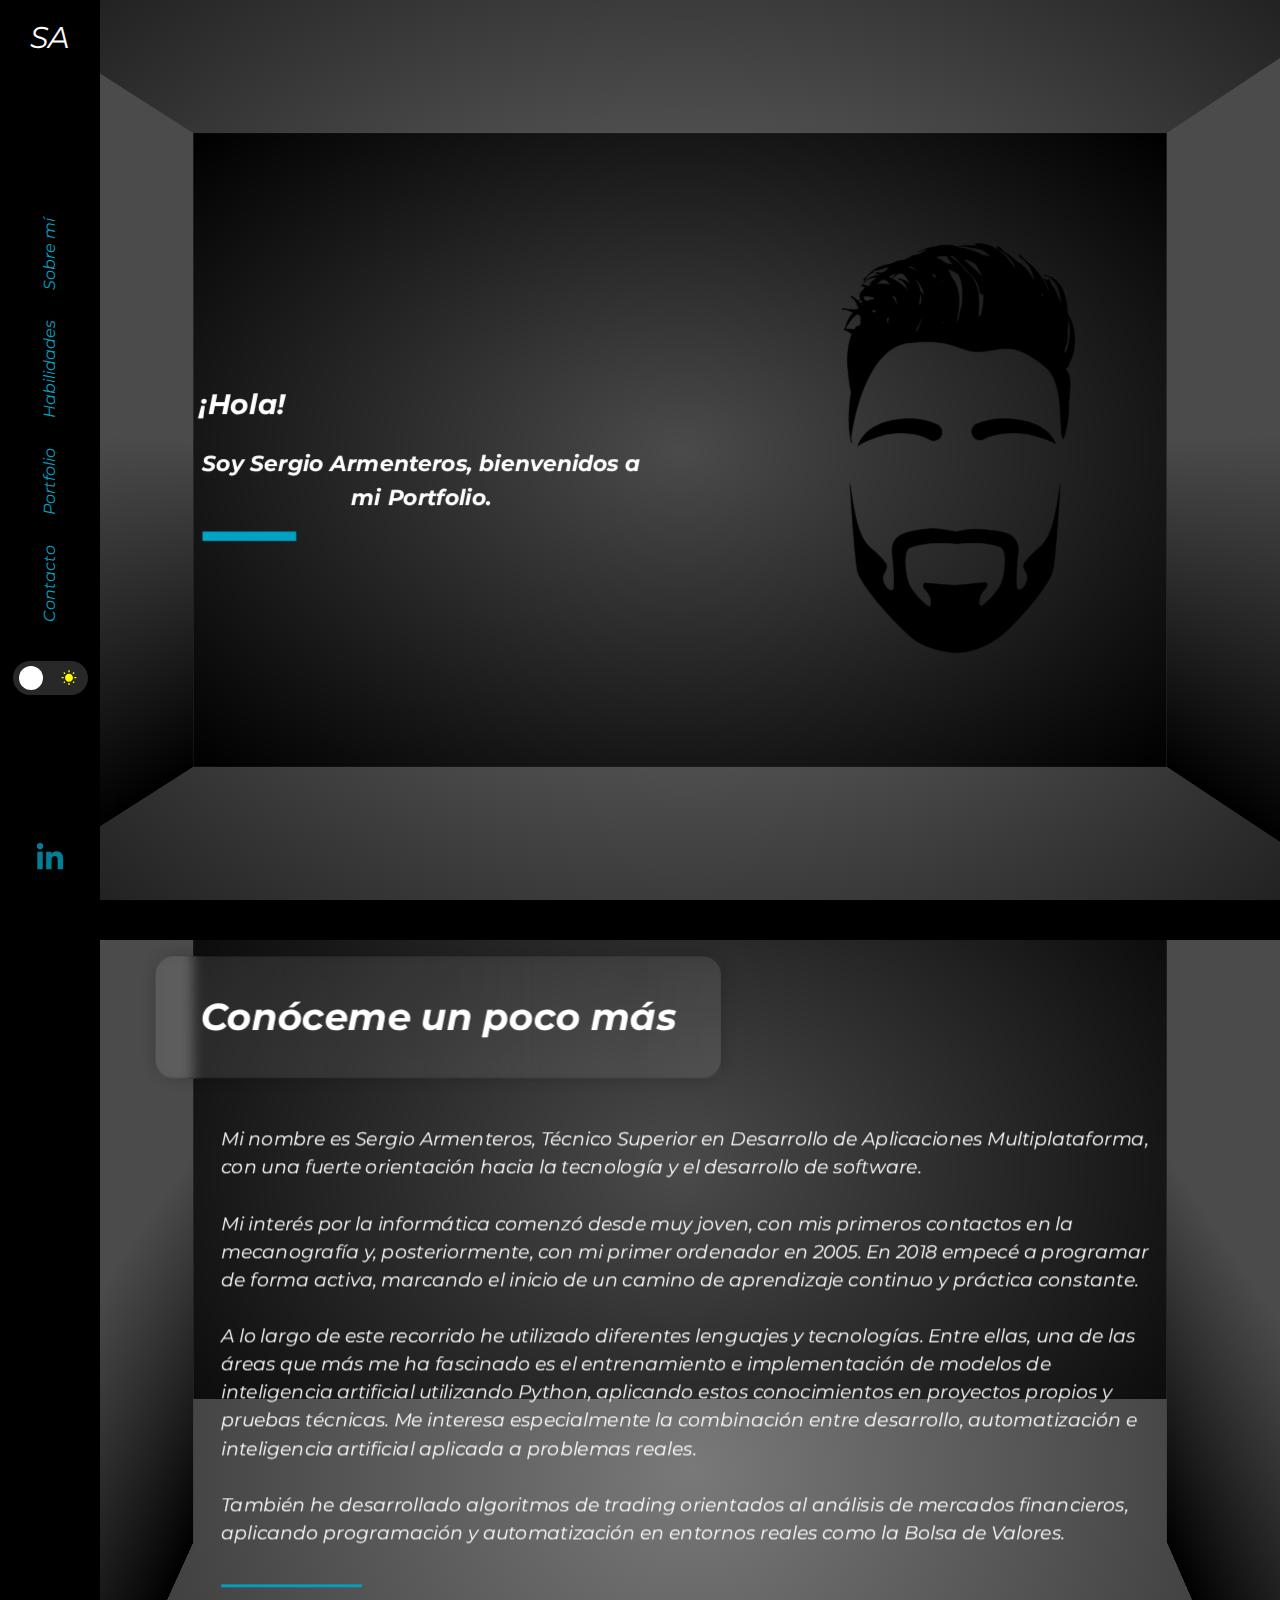
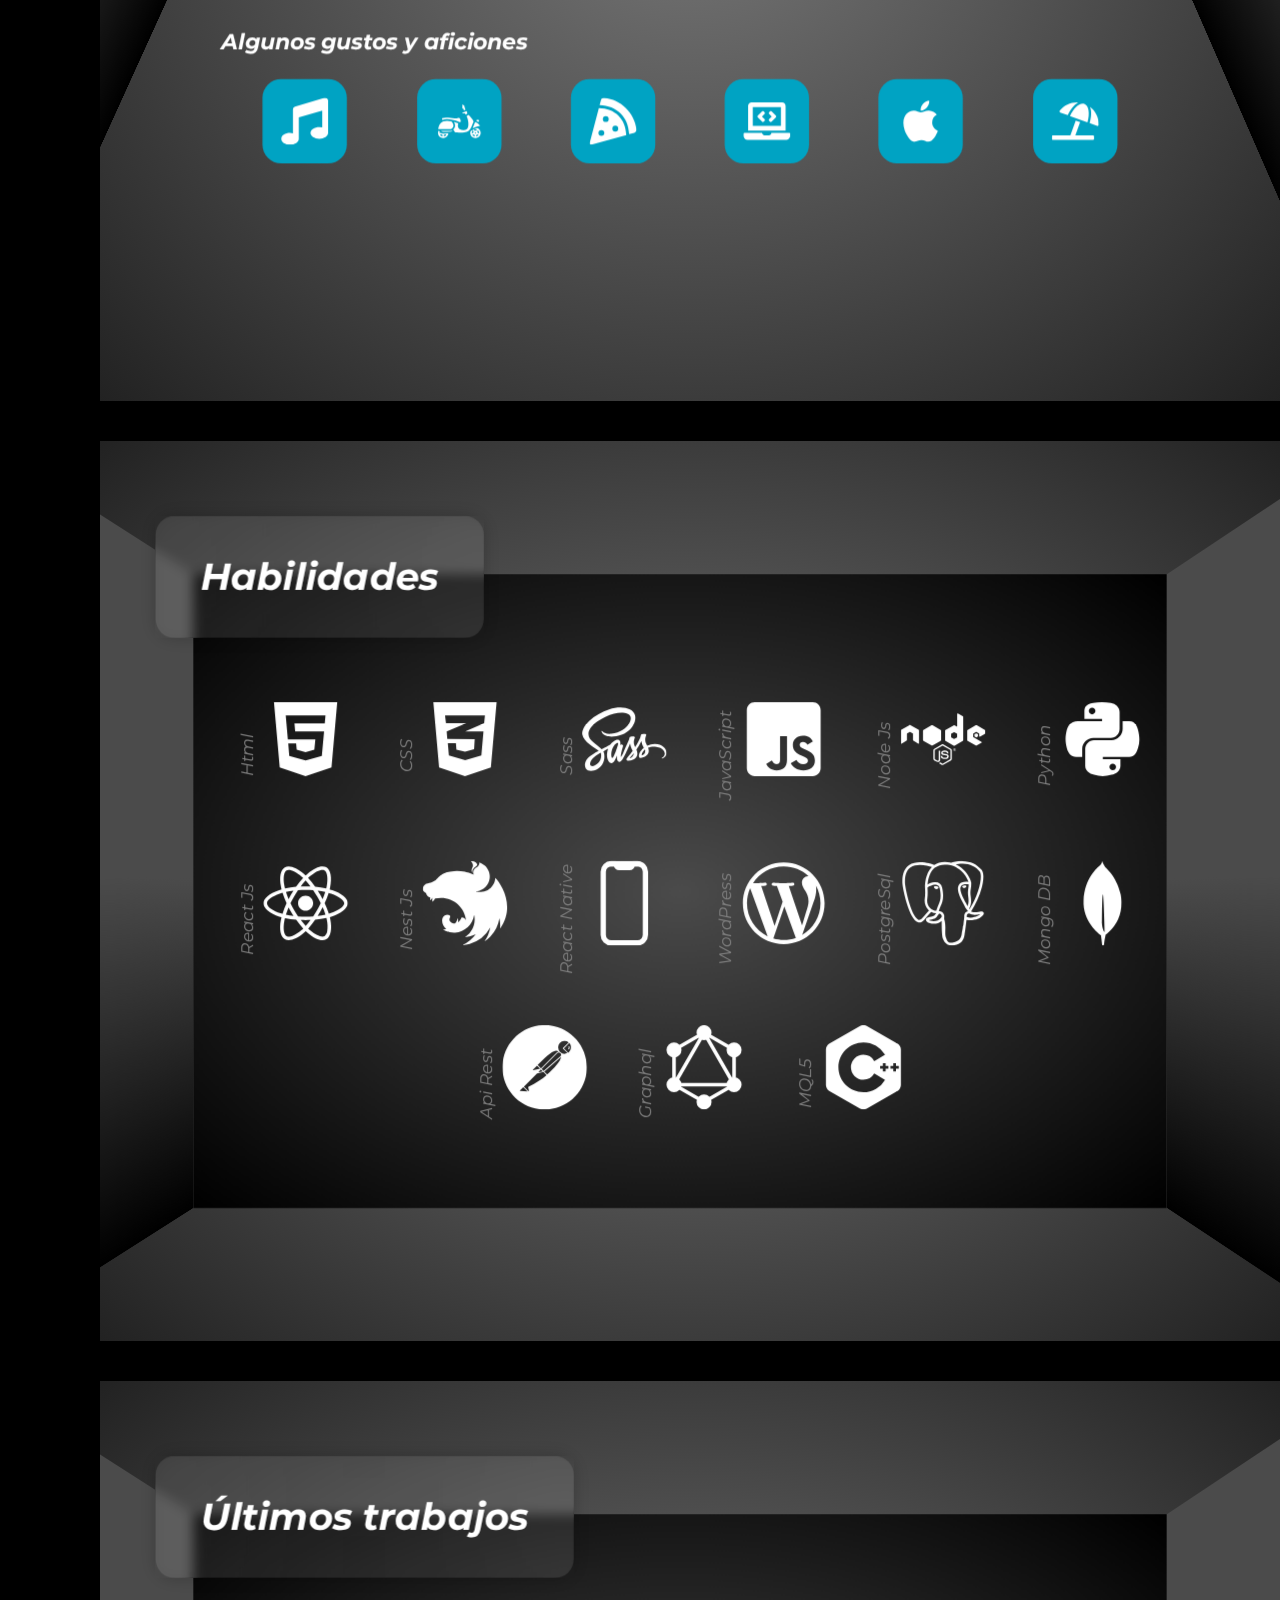
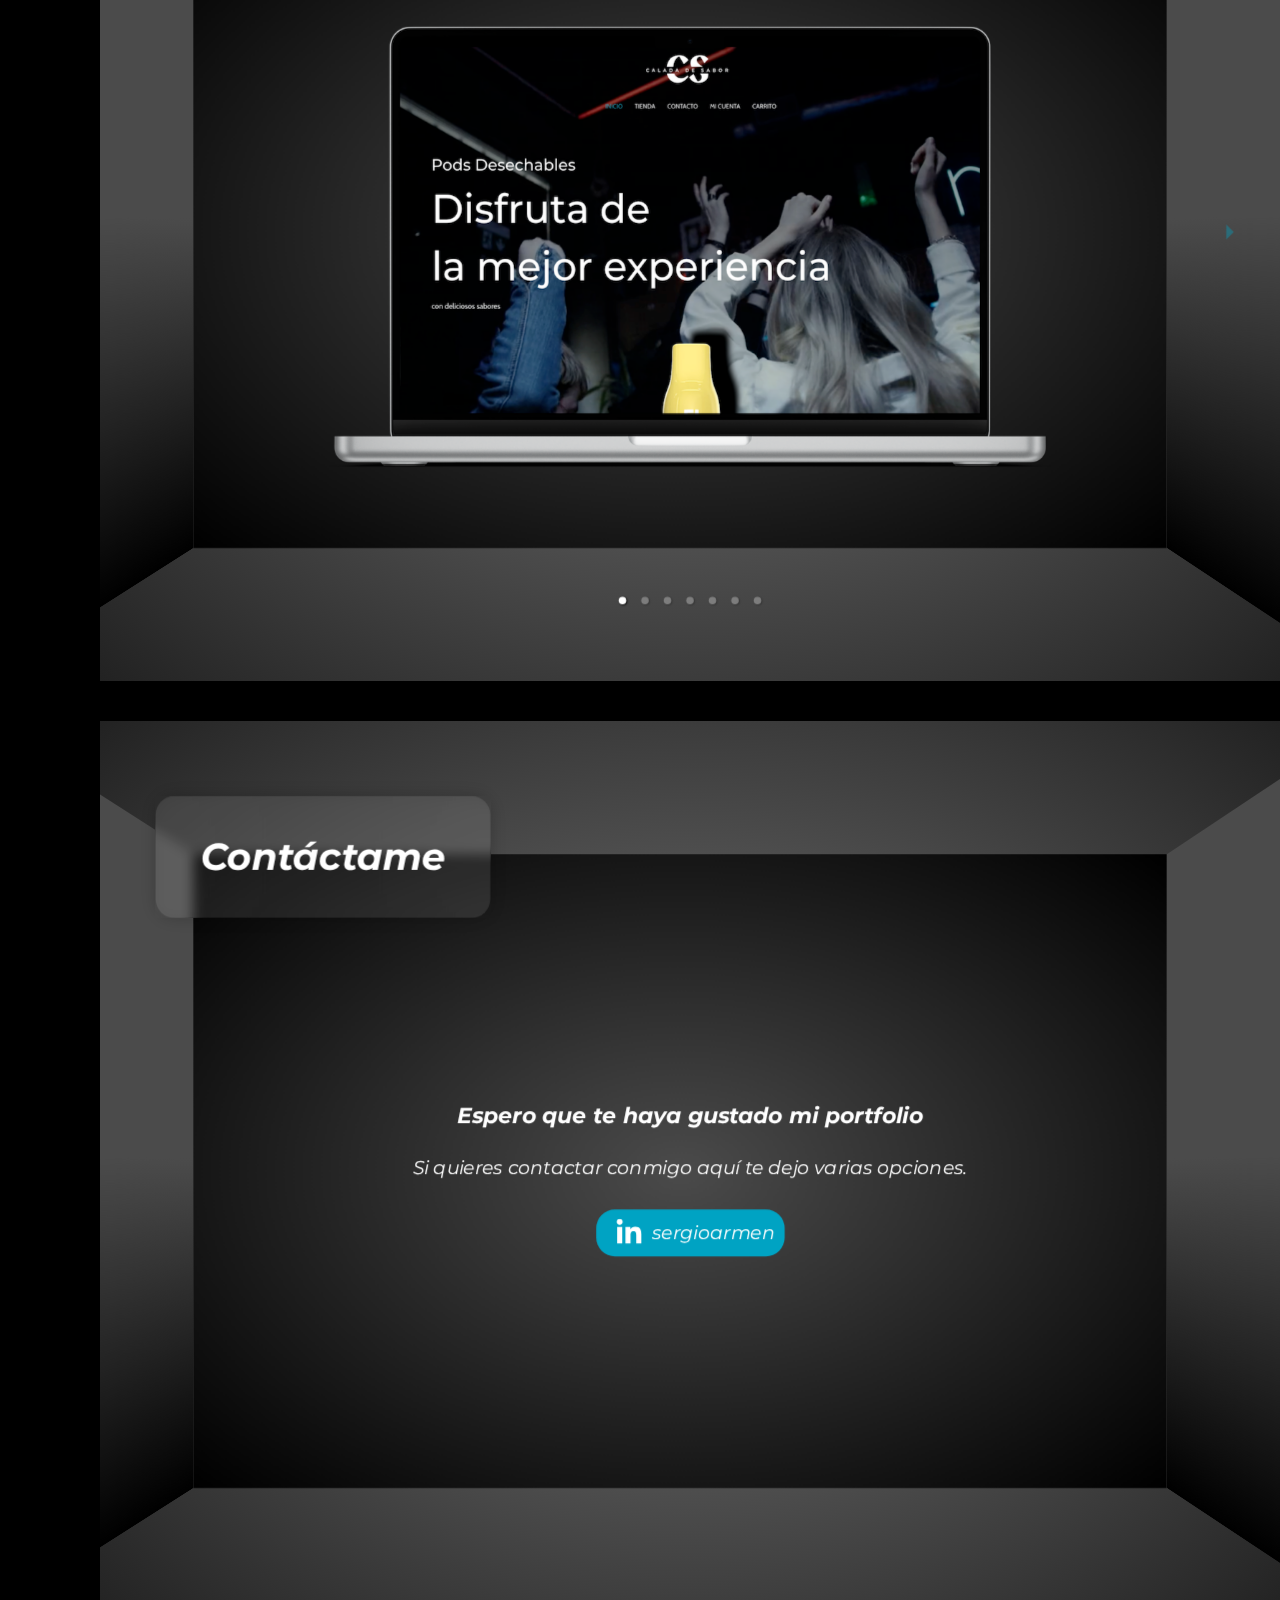
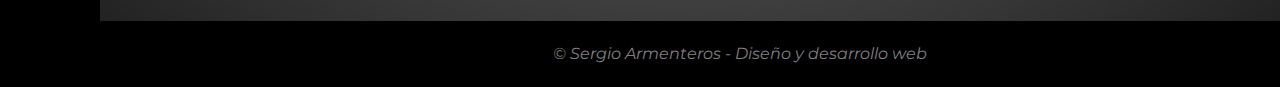
<file: index.html>
<!DOCTYPE html><html><head><meta charSet="utf-8"/><meta http-equiv="x-ua-compatible" content="ie=edge"/><meta name="viewport" content="width=device-width, initial-scale=1, shrink-to-fit=no"/><meta name="generator" content="Gatsby 4.25.9"/><meta name="robots" content="noindex, nofollow, noimageindex" data-no-index="true"/><style data-href="/styles.94be3c4b194b8d004989.css" data-identity="gatsby-global-css">.header{align-items:center;background-color:#000;display:flex;flex-direction:column;height:100%;justify-content:space-between;left:0;margin-left:auto;margin-right:auto;position:fixed;top:0;transition:background-color .5s;width:100px;z-index:20}.header__logo{color:#fff;display:block;font-size:30px;transition:all .5s}.header__logo p{color:#fff;margin:.5em}.header__nav{flex-direction:column}.header__nav,.header__nav ul{align-items:center;display:flex}.header__nav ul{flex-direction:row-reverse;justify-content:space-around;padding:1.5em 0 0;transform:rotate(180deg);writing-mode:vertical-lr}.header__nav a{color:#00a3c3;display:block;padding:15px;transition:all .1s}.header__nav a:hover{transform:scale(110%);transition:all .1s}.header__nav a:active{color:#b2b2b2}.header__nav button{display:none}.header__rrss{padding:20px 5px}.header__rrss__icon{font-size:30px}.header__rrss__icon:hover{transform:scale(110%);transition:all .1s}.header__rrss__icon:active{color:#b2b2b2}@media screen and (max-height:630px),screen and (max-width:900px){.header{flex-direction:row;height:100px;position:relative;width:100%}.header__nav{background-color:#000;border-radius:0 0 0 30px;justify-content:center;padding:28px 28px 80px;position:fixed;right:0;top:0;transform:translate(0);transition:all .4s;z-index:5}.header__nav,.header__nav ul{align-items:center;display:flex;flex-direction:column}.header__nav ul{margin:10px;transform:unset;writing-mode:unset}.header__nav a{color:#00a3c3;display:block;padding:15px;transition:all .1s}.header__nav a:hover{color:#b2b2b2;transform:scale(110%);transition:all .1s}.header__nav a:active{color:#b2b2b2}.header__nav button{align-items:center;background-color:transparent;border-color:#00a3c3;border-radius:20px;border-width:4px;bottom:0;color:#00a3c3;display:flex;height:35px;justify-content:center;left:0;margin:15px;position:fixed;position:absolute;width:35px}.header__nav button svg{transform:rotate(223deg)}.header__rrss{display:none}.oculto{transform:translate(68%,-83%)}.oculto button svg{transform:rotate(45deg);transition:all .5s}.darkheader .header__nav{background-color:#fff;transition:all .5s}}.darkheader{background-color:#fff;transition:background-color .5s}.darkheader .header__logo p{color:#000;transition:color .5s}.switch{display:inline-block;position:relative;-webkit-user-select:none;user-select:none;vertical-align:middle;width:75px}.switch-checkbox{display:none}.switch-label{align-items:center;background-color:hsla(0,0%,50%,.314);border-radius:30px;cursor:pointer;display:flex;height:34px;justify-content:space-around;margin:0;overflow:hidden}.switch .-icon1{align-self:left;float:left;transform:rotate(134deg)}.switch .-icon1,.switch .-icon2{box-sizing:border-box;color:#fff;display:block;font-size:16px;font-weight:700;height:34px;line-height:34px;padding:0;width:50%}.switch .-icon2{float:right}.switch-switch{background:#fff;border:0 solid #bbb;border-radius:20px;bottom:0;display:block;margin:5px;position:absolute;right:40px;top:0;transition:all .3s ease-in 0s;width:24px}.switch-checkbox:checked+.switch-label .switch-inner{margin-left:0}.switch-checkbox:checked+.switch-label .switch-switch{right:0}.screen{background:radial-gradient(#797979,#222 100%);overflow:hidden;perspective:150vw;perspective-origin:50% 50%;position:relative}.childrendiv{color:#fff;font-size:20px;height:100%;margin:auto;min-height:100vh;transform:translatez(-10vw);width:100%;z-index:99}.room{display:block;font-size:.18vw;height:100%;left:0;position:absolute;top:0;transform:translatex(-50em) translatez(-150em);transform-style:preserve-3d;transition:transform .3s ease-in-out;width:600em;z-index:-1}.lateral_front,.lateral_left,.lateral_right{height:100%;position:absolute;width:400em}.lateral_left{transform:rotatey(90deg) translatez(-200em) translatey(0)}.lateral_left,.lateral_right{background:linear-gradient(0deg,#000,#4b4b4b 52%)}.lateral_right{transform:rotatey(-90deg) translatez(-400em) translatey(0)}.lateral_front{background:radial-gradient(#4b4b4b,#000);height:100%;transform:translatez(-200em) translatey(0);width:600em;z-index:8}.darkcube .screen{animation:flouback;animation-duration:3s;animation-fill-mode:forwards}.darkcube .childrendiv{color:#000}.darkcube .lateral_left,.darkcube .lateral_right{animation:floulat;animation-duration:3s;animation-fill-mode:forwards}.darkcube .lateral_front{animation:floufront;animation-duration:3s;animation-fill-mode:forwards}@keyframes floulat{7%{background:linear-gradient(0deg,#000,#4b4b4b 52%)}8%{background:linear-gradient(0deg,#e1e1e1,#f6f6f6 52%)}10%{background:linear-gradient(0deg,#000,#4b4b4b 52%)}35%{background:linear-gradient(0deg,#b3b3b3,#e1e1e1 52%)}to{background:linear-gradient(0deg,#e1e1e1,#f6f6f6 52%)}}@keyframes floufront{7%{background:radial-gradient(#4b4b4b,#000)}8%{background:radial-gradient(#fff,#dadada)}10%{background:radial-gradient(#4b4b4b,#000)}35%{background:radial-gradient(#dadada,#656565)}to{background:radial-gradient(#fff,#dadada)}}@keyframes flouback{7%{background:radial-gradient(#797979,#222 100%)}8%{background:radial-gradient(#fff,#e5e5e5 100%)}10%{background:radial-gradient(#797979,#222 100%)}35%{background:radial-gradient(#fff,#797979 100%)}to{background:radial-gradient(#fff,#e5e5e5 100%)}}.intro{display:flex;height:100%;justify-content:center;min-height:100vh;width:100%}.intro div{padding:30px}.intro__intro{position:relative}.intro__intro h1{font-size:30px}.intro__intro h3{text-align:center}.intro__intro h3:before{background-color:#00a3c3;bottom:24px;content:"";height:10px;position:absolute;width:100px}.intro__img{text-align:center}.intro__img img{border-radius:1000px;max-width:100%}.cartel{align-items:center;border-radius:20px;box-shadow:0 0 1rem 0 rgba(0,0,0,.2);display:flex;height:90px;left:20px;overflow:hidden;padding:1em 3rem;top:50px;z-index:1}.cartel,.cartel:before{background:inherit;position:absolute}.cartel:before{-webkit-backdrop-filter:blur(6px);backdrop-filter:blur(6px);bottom:0;box-shadow:inset 0 0 2000px hsla(0,0%,100%,.191);content:"";left:0;margin:-20px;right:0;top:0;z-index:-1}.sobremi{align-items:center;display:flex;height:100%;justify-content:center;min-height:100vh;width:100%}.sobremi__content{margin:180px 0 120px;max-width:1000px;padding:30px}.sobremi__content__cards{display:flex;flex-direction:row;flex-wrap:wrap;gap:1.5em;justify-content:space-evenly}.sobremi__content__cards svg{align-items:center;background-color:#00a3c3;border-radius:20px;color:#fff;display:flex;justify-content:center;padding:20px}.cardSkill{margin:10px;padding:0 0 30px 30px;position:relative}.cardSkill svg{font-size:100px;height:90px;width:90px}.cardSkill p{color:gray;font-size:18px;left:0;text-align:center;top:0;transform:rotate(180deg);writing-mode:vertical-lr}.cardSkill div,.cardSkill p{bottom:0;margin:auto;position:absolute}.cardSkill div{border:3px solid hsla(0,0%,66%,.69);border-radius:5px;height:15%;left:26px;right:0;width:50%}.cardSkill div:after{background-color:hsla(0,0%,66%,.69);content:"";margin:auto;right:-7px;width:5px}.cardSkill div span,.cardSkill div:after{bottom:0;height:10px;position:absolute;top:0}.cardSkill div span{background-color:#00a3c3;border-radius:2px;left:0;margin:auto auto auto 3px;width:80px}.habilidades{align-items:center;display:flex;height:100%;justify-content:center;min-height:100vh;width:100%}.habilidades__content{margin:180px 0 120px;max-width:1000px;padding:30px}.habilidades__content__skill{align-items:center;display:flex;flex-direction:row;flex-wrap:wrap;gap:1.5em;justify-content:center}.carousel .control-arrow,.carousel.carousel-slider .control-arrow{background:none;border:0;cursor:pointer;filter:alpha(opacity=40);font-size:32px;opacity:.4;position:absolute;top:20px;transition:all .25s ease-in;z-index:2}.carousel .control-arrow:focus,.carousel .control-arrow:hover{filter:alpha(opacity=100);opacity:1}.carousel .control-arrow:before,.carousel.carousel-slider .control-arrow:before{border-bottom:8px solid transparent;border-top:8px solid transparent;content:"";display:inline-block;margin:0 5px}.carousel .control-disabled.control-arrow{cursor:inherit;display:none;filter:alpha(opacity=0);opacity:0}.carousel .control-prev.control-arrow{left:0}.carousel .control-prev.control-arrow:before{border-right:8px solid #fff}.carousel .control-next.control-arrow{right:0}.carousel .control-next.control-arrow:before{border-left:8px solid #fff}.carousel-root{outline:none}.carousel{position:relative;width:100%}.carousel *{box-sizing:border-box}.carousel img{display:inline-block;pointer-events:none;width:100%}.carousel .carousel{position:relative}.carousel .control-arrow{background:none;border:0;font-size:18px;margin-top:-13px;outline:0;top:50%}.carousel .thumbs-wrapper{margin:20px;overflow:hidden}.carousel .thumbs{list-style:none;position:relative;transform:translateZ(0);transition:all .15s ease-in;white-space:nowrap}.carousel .thumb{border:3px solid #fff;display:inline-block;margin-right:6px;overflow:hidden;padding:2px;transition:border .15s ease-in;white-space:nowrap}.carousel .thumb:focus{border:3px solid #ccc;outline:none}.carousel .thumb.selected,.carousel .thumb:hover{border:3px solid #333}.carousel .thumb img{vertical-align:top}.carousel.carousel-slider{margin:0;overflow:hidden;position:relative}.carousel.carousel-slider .control-arrow{bottom:0;color:#fff;font-size:26px;margin-top:0;padding:5px;top:0}.carousel.carousel-slider .control-arrow:hover{background:rgba(0,0,0,.2)}.carousel .slider-wrapper{margin:auto;overflow:hidden;transition:height .15s ease-in;width:100%}.carousel .slider-wrapper.axis-horizontal .slider{-ms-box-orient:horizontal;display:-moz-flex;display:flex}.carousel .slider-wrapper.axis-horizontal .slider .slide{flex-direction:column;flex-flow:column}.carousel .slider-wrapper.axis-vertical{-ms-box-orient:horizontal;display:-moz-flex;display:flex}.carousel .slider-wrapper.axis-vertical .slider{flex-direction:column}.carousel .slider{list-style:none;margin:0;padding:0;position:relative;width:100%}.carousel .slider.animated{transition:all .35s ease-in-out}.carousel .slide{margin:0;min-width:100%;position:relative;text-align:center}.carousel .slide img{border:0;vertical-align:top;width:100%}.carousel .slide iframe{border:0;display:inline-block;margin:0 40px 40px;width:calc(100% - 80px)}.carousel .slide .legend{background:#000;border-radius:10px;bottom:40px;color:#fff;font-size:12px;left:50%;margin-left:-45%;opacity:.25;padding:10px;position:absolute;text-align:center;transition:all .5s ease-in-out;transition:opacity .35s ease-in-out;width:90%}.carousel .control-dots{bottom:0;margin:10px 0;padding:0;position:absolute;text-align:center;width:100%;z-index:1}@media (min-width:960px){.carousel .control-dots{bottom:0}}.carousel .control-dots .dot{background:#fff;border-radius:50%;box-shadow:1px 1px 2px rgba(0,0,0,.9);cursor:pointer;display:inline-block;filter:alpha(opacity=30);height:8px;margin:0 8px;opacity:.3;transition:opacity .25s ease-in;width:8px}.carousel .control-dots .dot.selected,.carousel .control-dots .dot:hover{filter:alpha(opacity=100);opacity:1}.carousel .carousel-status{color:#fff;font-size:10px;padding:5px;position:absolute;right:0;text-shadow:1px 1px 1px rgba(0,0,0,.9);top:0}.carousel:hover .slide .legend{opacity:1}.portfolio{min-height:100vh}.carouselText,.portfolio{align-items:center;display:flex;justify-content:center}.carouselText{height:100%;width:100%}.carosel .carousel.carousel-slider .control-arrow{border-radius:20px;height:40px;margin:auto}.carousel .control-next.control-arrow:before{border-left:8px solid #00a3c3}.carousel .control-prev.control-arrow:before{border-right:8px solid #00a3c3}.contacto{align-items:center;display:flex;height:100%;justify-content:center;min-height:100vh;width:100%}.contacto__content{margin:180px 0;max-width:1000px;padding:30px}.contacto__content h3,.contacto__content p{text-align:center}.contacto__content__buttons{align-items:center;color:#00a3c3;display:flex;flex-direction:column;justify-content:center;text-align:center}.contacto__content__buttons a{align-items:center;background-color:#00a3c3;border-radius:20px;color:#fff;display:flex;justify-content:center;margin:10px;padding:10px;transition:transform .5s}.contacto__content__buttons a svg{margin:0 10px}.contacto__content__buttons a:hover{transform:scale(1.1);transition:transform .5s}.contacto__content__buttons a:active{background-color:hsla(0,0%,100%,.282)}.footer{align-items:center;background-color:#000;color:gray;display:flex;justify-content:center;transition:all .5s;width:100vw}.footer p{padding:5px 20px;text-align:center}.footerdark{background-color:#dadada}body{background-color:#000;margin:0;min-height:100%;overflow:hidden;padding-left:100px}html{overflow:auto;scroll-behavior:smooth}@font-face{font-family:Montserrat;src:url(/static/Montserrat-Italic-VariableFont_wght-ef11b720b9a6cfb9a3173fc459b7e51b.ttf)}a,h1,h2,h3,h4,h5,h6,p{font-family:Montserrat,Times,serif;line-height:1.5em}button{border:solid}a{color:#027f97;text-decoration:none}ul{list-style:none}.space{background-color:#000;height:40px}.darkspace,.space{transition:all .5s}.darkspace{background-color:#dadada}.separator{background-color:#00a3c3;height:3px;margin:40px 0;width:150px}.contentsection{height:100%;justify-content:center;min-height:100vh;width:100%}.column,.contentsection{align-items:center;display:flex}.column{flex-direction:row;gap:2em;padding:35px}.column div{width:100%}.aligncenter{align-items:center}.justcenter{justify-content:center}@media screen and (max-height:700px),screen and (max-width:900px){body{padding-left:0}.room{transform:translatex(-25em) translatez(-150em)}.column{flex-wrap:wrap}}</style><title data-gatsby-head="true">Sergio Armenteros</title></head><body><div id="___gatsby"><div style="outline:none" tabindex="-1" id="gatsby-focus-wrapper"><header class="header"><div class="header__logo"><a href="/#"><p>SA</p></a></div><nav class="header__nav oculto"><button><svg stroke="currentColor" fill="currentColor" stroke-width="0" viewBox="0 0 320 512" height="20px" width="20px" xmlns="http://www.w3.org/2000/svg"><path d="M143 352.3L7 216.3c-9.4-9.4-9.4-24.6 0-33.9l22.6-22.6c9.4-9.4 24.6-9.4 33.9 0l96.4 96.4 96.4-96.4c9.4-9.4 24.6-9.4 33.9 0l22.6 22.6c9.4 9.4 9.4 24.6 0 33.9l-136 136c-9.2 9.4-24.4 9.4-33.8 0z"></path></svg></button><ul><li><a href="/#sobremi">Sobre mí</a></li><li><a href="/#habilidades">Habilidades</a></li><li><a href="/#portfolio">Portfolio</a></li><li><a href="/#contacto">Contacto</a></li></ul><div class="switch"><input type="checkbox" class="switch-checkbox" name="switch" id="switch" value="false"/><label class="switch-label" for="switch"><svg stroke="currentColor" fill="currentColor" stroke-width="0" viewBox="0 0 24 24" class="switch-night" color="black" style="color:black" height="1em" width="1em" xmlns="http://www.w3.org/2000/svg"><path fill="none" d="M0 0h24v24H0V0z"></path><path d="M9.5 2c-1.82 0-3.53.5-5 1.35 2.99 1.73 5 4.95 5 8.65s-2.01 6.92-5 8.65c1.47.85 3.18 1.35 5 1.35 5.52 0 10-4.48 10-10S15.02 2 9.5 2z"></path></svg><svg stroke="currentColor" fill="currentColor" stroke-width="0" viewBox="0 0 24 24" class="switch-sun" color="yellow" style="color:yellow" height="1em" width="1em" xmlns="http://www.w3.org/2000/svg"><path fill="none" d="M0 0h24v24H0z"></path><path d="M6.76 4.84l-1.8-1.79-1.41 1.41 1.79 1.79 1.42-1.41zM4 10.5H1v2h3v-2zm9-9.95h-2V3.5h2V.55zm7.45 3.91l-1.41-1.41-1.79 1.79 1.41 1.41 1.79-1.79zm-3.21 13.7l1.79 1.8 1.41-1.41-1.8-1.79-1.4 1.4zM20 10.5v2h3v-2h-3zm-8-5c-3.31 0-6 2.69-6 6s2.69 6 6 6 6-2.69 6-6-2.69-6-6-6zm-1 16.95h2V19.5h-2v2.95zm-7.45-3.91l1.41 1.41 1.79-1.8-1.41-1.41-1.79 1.8z"></path></svg><span class="switch-switch"></span></label></div></nav><div class="header__rrss"><a href="https://es.linkedin.com/in/sergioarmen" target="_blank" rel="noreferrer"><svg stroke="currentColor" fill="currentColor" stroke-width="0" viewBox="0 0 448 512" class="header__rrss__icon" height="1em" width="1em" xmlns="http://www.w3.org/2000/svg"><path d="M100.28 448H7.4V148.9h92.88zM53.79 108.1C24.09 108.1 0 83.5 0 53.8a53.79 53.79 0 0 1 107.58 0c0 29.7-24.1 54.3-53.79 54.3zM447.9 448h-92.68V302.4c0-34.7-.7-79.2-48.29-79.2-48.29 0-55.69 37.7-55.69 76.7V448h-92.78V148.9h89.08v40.8h1.3c12.4-23.5 42.69-48.3 87.88-48.3 94 0 111.28 61.9 111.28 142.3V448z"></path></svg></a></div></header><main><div class="space"></div><div class="space"></div><div class="space"></div><div class="space"></div></main><footer class="footer"><p>© Sergio Armenteros - Diseño y desarrollo web</p></footer></div><div id="gatsby-announcer" style="position:absolute;top:0;width:1px;height:1px;padding:0;overflow:hidden;clip:rect(0, 0, 0, 0);white-space:nowrap;border:0" aria-live="assertive" aria-atomic="true"></div></div><script id="gatsby-script-loader">/*<![CDATA[*/window.pagePath="/";window.___webpackCompilationHash="08b6341185ffaa2ff35e";/*]]>*/</script><script id="gatsby-chunk-mapping">/*<![CDATA[*/window.___chunkMapping={"app":["/app-5fc680bb3e189d510b5a.js"],"component---src-pages-404-js":["/component---src-pages-404-js-bf449e395e6d5eb5ee96.js"],"component---src-pages-index-js":["/component---src-pages-index-js-d8124ef36c391ffe284f.js"]};/*]]>*/</script><script src="/app-5fc680bb3e189d510b5a.js" async=""></script><script src="/framework-97513e5cb78942d1c20b.js" async=""></script><script src="/webpack-runtime-70de0b7bd9b9550aa005.js" async=""></script></body></html>
</file>
